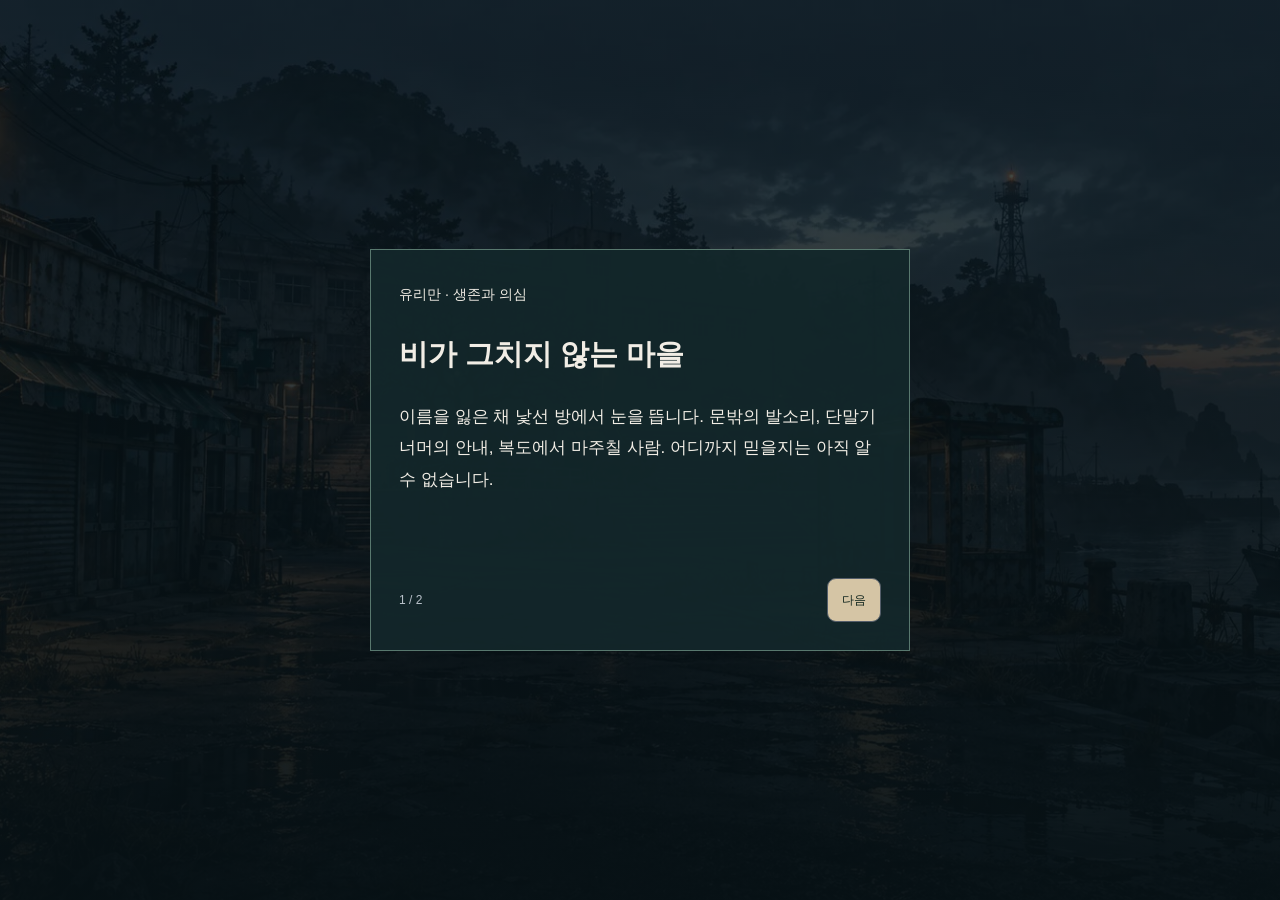
<file: index.html>
<!doctype html>
<html lang="ko"><head><meta charset="utf-8"><meta name="viewport" content="width=device-width,initial-scale=1,viewport-fit=cover"><meta name="theme-color" content="#111419"><title>잔향 04:17 — 유리만</title><style>#loadNotice{position:fixed;inset:0;z-index:2000;display:grid;place-items:center;background:#101c20;color:#e9ede6;padding:24px;font:16px/1.8 sans-serif}#loadNotice[hidden]{display:none}#loadNotice>div{width:100%;max-width:480px;padding:26px;background:#18282c;border:1px solid #526a62;border-radius:8px}#loadNotice button{padding:12px 18px;border-radius:6px;border:1px solid #748d78;background:#b7d7b5;color:#14251c;font:inherit}#intro[hidden]{display:none!important}</style><script>window.GlassBayReady=false;window.addEventListener("error",function(e){var node=document.getElementById("loadMessage");if(node&&!window.GlassBayReady){node.textContent="게임을 시작하지 못했습니다. 파일을 교체한 뒤 Ctrl+Shift+R로 새로고침해 주세요.";var hint=document.getElementById("loadDetail");if(hint)hint.textContent=e.message||"게임 파일을 불러오지 못했습니다.";}},true);window.setTimeout(function(){if(!window.GlassBayReady){var node=document.getElementById("loadMessage");if(node)node.textContent="게임 파일을 불러오지 못했습니다. 수정 파일 전체를 올린 뒤 다시 새로고침해 주세요.";}},10000);</script><link rel="stylesheet" href="style.css?v=db7fca1ac176"></head>
<body><section id="loadNotice" role="status"><div><strong id="loadMessage">유리만을 불러오는 중입니다.</strong><p id="loadDetail"></p><button onclick="location.reload()">다시 불러오기</button></div></section><noscript>게임을 시작하려면 브라우저의 JavaScript를 켜 주세요.</noscript>
<header><button id="titleButton" aria-label="게임 설정">잔향 <b>04:17</b></button><div id="quickStatus"></div><button id="settingsButton" aria-label="설정">⋯</button></header>
<main id="mainScroll" tabindex="-1"><section id="sceneView"></section></main>
<section id="panel" class="panel" hidden aria-label="게임 메뉴"><div class="panelTop"><h2 id="panelTitle"></h2><button id="panelClose" aria-label="현장으로 돌아가기">현장으로 돌아가기</button></div><div id="panelScroll"></div><div id="echoSuggestions" hidden aria-label="발견한 의문에서 질문 고르기"></div></section>
<nav id="bottomNav" aria-label="게임 메뉴"><button data-view="scene" class="active"><span>◉</span>현장</button><button data-view="map"><span>⌖</span>지도</button><button data-view="bag"><span>▣</span>소지품</button><button data-view="book"><span>▤</span>수첩</button><button data-view="echo" id="echoNav"><span>◌</span>ECHO<b id="mailBadge" hidden></b></button></nav>
<div id="impact" aria-hidden="true"></div><div id="fracture" aria-hidden="true" hidden><svg viewBox="0 0 100 100" preserveAspectRatio="none"><path d="M0 18L31 27 42 50 67 59 82 100M31 27L60 12 65 0M42 50L15 61 0 59M67 59L87 43 100 46M15 61L28 81 19 100"/></svg></div><div id="infectionVeil" aria-hidden="true"><svg viewBox="0 0 100 100" preserveAspectRatio="none"><path d="M0 8L8 16 4 24 13 33 7 45M8 16L16 12 22 18M0 70L11 66 16 77 12 91 23 100M11 66L20 58 24 61M100 15L91 23 96 37 87 45 91 58M91 23L82 19 78 27M100 83L88 78 82 87 86 100M88 78L83 66 76 62"/></svg><i></i></div><div id="bitmapInfection" aria-hidden="true" hidden><i id="infectionStage1"></i><i id="infectionStage2"></i><i id="infectionStage3"></i><i id="infectionStage4"></i></div><img id="infectionAtlasProbe" src="assets/effects/infection-stages-v523.png" alt="" hidden aria-hidden="true"><div id="erosionFx" aria-hidden="true" hidden><div class="erosionVignette"></div><div class="erosionRefraction"><i></i><i></i><i></i></div><svg class="erosionCracks" viewBox="0 0 100 100" preserveAspectRatio="none"><g class="crackStage1"><path d="M0 12L7 18 4 24 13 30M7 18L16 15 21 22M100 75L92 70 88 77 91 89 84 100"/></g><g class="crackStage2"><path d="M13 30L10 42 18 49 12 60M18 49L27 44 31 48M100 16L91 21 94 32 83 39M91 21L82 17 76 24M0 85L12 80 19 88 17 100M88 77L79 72 74 80"/></g><g class="crackStage3"><path d="M21 22L28 19 36 27 32 34M83 39L88 50 80 58 85 65M80 58L72 55 66 61M19 88L27 82 34 89M0 48L8 54 5 66M100 96L94 88 96 80"/></g></svg><div class="signalWhisper"><span>연결을 유지해</span><span>한 번만 더 확인해</span></div></div><img id="choiceAtlasProbe" src="assets/effects/choices-v524.png" alt="" hidden aria-hidden="true"><img id="inventoryAtlasProbe" src="assets/items/props-v524.png" alt="" hidden aria-hidden="true"><div id="toast" role="status"></div>
<section id="intro" hidden role="dialog" aria-modal="true" aria-labelledby="introTitle"><div><small>유리만 · 생존과 의심</small><h1 id="introTitle"></h1><p id="introText"></p><footer><span id="introPage"></span><button id="introNext"></button></footer></div></section>
<script src="data.js?v=1ecd18752135"></script><script src="game.js?v=f590845a5de6"></script><script src="story.js?v=c0526f5d7358"></script><script src="identity.js?v=e3ceaa9013ad"></script><script src="infection.js?v=81eb3a8b5c06"></script><script src="cast.js?v=84d39a46db3a"></script><script src="ui.js?v=d7013993edb7"></script>
<script>window.addEventListener('load',function(){var files=['data.js','game.js','story.js','identity.js','infection.js','cast.js','ui.js'];var ok=files.every(function(f){return window.GlassBayFiles&&window.GlassBayFiles[f]==='5.24'});if(!ok){window.GlassBayReady=false;document.getElementById('loadNotice').hidden=false;document.getElementById('loadMessage').textContent='일부 게임 파일이 이전 버전입니다.';document.getElementById('loadDetail').textContent='코드 파일 전체를 같은 위치에 덮어쓴 뒤 새로고침해 주세요.';}});</script></body></html>
</file>
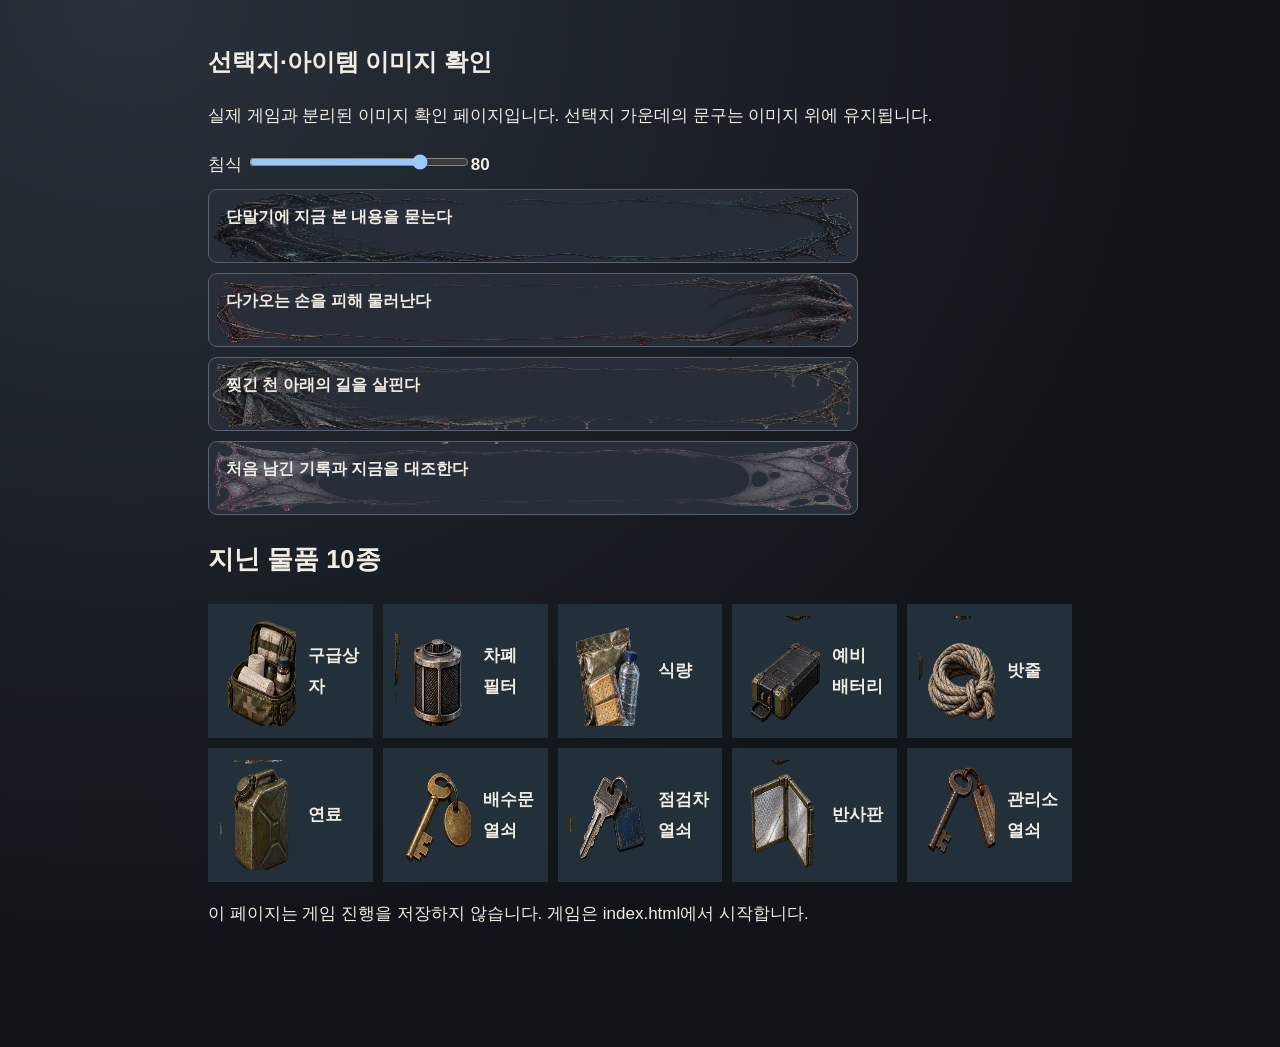
<file: PREVIEW_v524.html>
<!doctype html><html lang="ko"><meta charset="utf-8"><meta name="viewport" content="width=device-width,initial-scale=1"><title>v5.24 이미지 확인</title><link rel="stylesheet" href="style.css"><style>html,body{overflow:auto;height:auto;min-height:100%}main.review{position:relative;max-width:900px;margin:auto;padding:24px 18px 100px}.review .actions{max-width:650px}.review h1{font-size:24px}.review p{line-height:1.8}.review .itemArt{width:110px;height:110px}.review .grid{grid-template-columns:repeat(auto-fit,minmax(150px,1fr))}.review .item{background:#233039;padding:12px}.review .choiceTexture{display:block}.review button{position:relative;overflow:hidden;min-height:74px}.review input{width:220px}</style><body class="choiceAtlasReady inventoryAtlasReady"><main class="review"><h1>선택지·아이템 이미지 확인</h1><p>실제 게임과 분리된 이미지 확인 페이지입니다. 선택지 가운데의 문구는 이미지 위에 유지됩니다.</p><label>침식 <input id="exposure" type="range" min="0" max="100" value="80"><b id="value">80</b></label><div class="actions"><button><span class="actionText">단말기에 지금 본 내용을 묻는다</span><span class="choiceTexture texture-0 textureTaking" style="--choice-opacity:.75" aria-hidden="true"></span></button><button><span class="actionText">다가오는 손을 피해 물러난다</span><span class="choiceTexture texture-1 textureTaking" style="--choice-opacity:.75" aria-hidden="true"></span></button><button><span class="actionText">찢긴 천 아래의 길을 살핀다</span><span class="choiceTexture texture-2 textureTaking" style="--choice-opacity:.75" aria-hidden="true"></span></button><button><span class="actionText">처음 남긴 기록과 지금을 대조한다</span><span class="choiceTexture texture-3 textureTaking" style="--choice-opacity:.75" aria-hidden="true"></span></button></div><h2>지닌 물품 10종</h2><div class="grid"><div class="item"><span class="itemArt"><span class="propAtlas" style="display:block;background-position:0% 0.0%"></span></span><b>구급상자</b></div><div class="item"><span class="itemArt"><span class="propAtlas" style="display:block;background-position:50% 0.0%"></span></span><b>차폐 필터</b></div><div class="item"><span class="itemArt"><span class="propAtlas" style="display:block;background-position:100% 0.0%"></span></span><b>식량</b></div><div class="item"><span class="itemArt"><span class="propAtlas" style="display:block;background-position:0% 33.333333333333336%"></span></span><b>예비 배터리</b></div><div class="item"><span class="itemArt"><span class="propAtlas" style="display:block;background-position:50% 33.333333333333336%"></span></span><b>밧줄</b></div><div class="item"><span class="itemArt"><span class="propAtlas" style="display:block;background-position:100% 33.333333333333336%"></span></span><b>연료</b></div><div class="item"><span class="itemArt"><span class="propAtlas" style="display:block;background-position:0% 66.66666666666667%"></span></span><b>배수문 열쇠</b></div><div class="item"><span class="itemArt"><span class="propAtlas" style="display:block;background-position:50% 66.66666666666667%"></span></span><b>점검차 열쇠</b></div><div class="item"><span class="itemArt"><span class="propAtlas" style="display:block;background-position:100% 66.66666666666667%"></span></span><b>반사판</b></div><div class="item"><span class="itemArt"><span class="propAtlas" style="display:block;background-position:0% 100.0%"></span></span><b>관리소 열쇠</b></div></div><p>이 페이지는 게임 진행을 저장하지 않습니다. 게임은 index.html에서 시작합니다.</p></main><script>document.getElementById('exposure').oninput=function(){document.getElementById('value').textContent=this.value;document.querySelectorAll('.choiceTexture').forEach(x=>x.style.setProperty('--choice-opacity',Number(this.value)/100))};</script></body></html>
</file>
<file: style.css>
:root{color-scheme:dark;--bg:#101c20;--card:#18282c;--line:#3a5053;--ink:#e9ede6;--muted:#a7b8b4;--mint:#b7d7b5;--red:#e99d96;--nav:70px;--head:52px}*{box-sizing:border-box}html,body{margin:0;height:100%;overflow:hidden}body{font-family:"Apple SD Gothic Neo","Malgun Gothic","Noto Sans KR",sans-serif;background:var(--bg);color:var(--ink);font-size:16px;line-height:1.75}button,textarea,select{font:inherit}button{color:inherit;border:1px solid var(--line);background:#1c3034;border-radius:8px;cursor:pointer;min-height:44px;padding:10px 14px;touch-action:manipulation}button:disabled{cursor:default;color:#b1b8b3;background:#172326;opacity:.75}button:focus-visible,textarea:focus-visible{outline:3px solid var(--mint);outline-offset:2px}button.primary{background:var(--mint);color:#11251b;font-weight:700}header{position:fixed;inset:0 0 auto;height:var(--head);display:flex;align-items:center;gap:10px;padding:0 12px;background:#0d191ef2;border-bottom:1px solid var(--line);z-index:30}#titleButton{border:0;background:none;padding:0;font-size:16px;white-space:nowrap}#titleButton b{color:var(--mint)}#quickStatus{margin-left:auto;font-size:12px;color:var(--muted);line-height:1.45}#settingsButton{border:0;background:none;font-size:26px;padding:0 12px}#mainScroll{position:fixed;inset:var(--head) 0 calc(var(--nav) + env(safe-area-inset-bottom));overflow:auto;overscroll-behavior-y:contain;scrollbar-gutter:stable;overflow-anchor:none}#sceneView{max-width:840px;margin:auto;padding-bottom:28px}.sceneArt{position:relative;aspect-ratio:16/10;overflow:hidden;background:#111b20}.sceneArt>img{width:100%;height:100%;object-fit:cover}.sceneArt:after{content:"";position:absolute;inset:0;background:linear-gradient(transparent 55%,#101c20);pointer-events:none}.portraits{position:absolute;inset:8% 0 0;display:flex;align-items:flex-end;justify-content:flex-end;gap:0;pointer-events:none}.portraits img{max-width:42%;height:90%;object-fit:contain;filter:drop-shadow(0 4px 12px #000);object-position:bottom}.sceneTitle{position:absolute;bottom:14px;left:22px;z-index:2}.sceneTitle small{color:#c4d1bf;font-size:12px}.sceneTitle h1{margin:0;font-size:27px;letter-spacing:-1px}.sceneBody{padding:8px 22px 24px}.objective{border-left:3px solid var(--mint);padding:10px 14px;background:#213632;font-size:14px;margin:8px 0 18px}.statusChips{display:flex;gap:7px;flex-wrap:wrap;margin:0 0 16px}.statusChips span{font-size:12px;border:1px solid var(--line);border-radius:20px;padding:3px 10px}.prose p{margin:0 0 16px;word-break:keep-all;overflow-wrap:anywhere}.dialogue{padding:12px 16px;border-left:2px solid #547c70;background:#16292b;margin:10px 0;white-space:pre-line}.dialogue strong{display:block;font-size:12px;color:var(--mint)}.dialogue.player{margin-left:18px;background:#263136}.dialogue.echo{border-color:#d0b678}.dialogue p{margin:5px 0;font-size:15px}.actions{display:grid;gap:9px;margin-top:22px}.actions button{text-align:left;display:flex;flex-direction:column;padding:15px 16px;line-height:1.6;min-height:58px}.actions small{color:var(--muted);font-size:12px;margin-top:4px}.actions .haunt{display:block;color:var(--red);font-size:12px;letter-spacing:1px}.actions .actionText{font-weight:600}.mapPrompt{width:100%;margin-top:16px;text-align:left;color:var(--mint)}.notice{background:#28332b;border:1px solid #68785b;padding:12px;font-size:14px;margin:12px 0}.danger{background:#3a2427;border-color:#7f4a4e}.panel{position:fixed;inset:var(--head) 0 calc(var(--nav) + env(safe-area-inset-bottom));background:#122125;z-index:40;display:flex;flex-direction:column;max-width:900px;margin:auto;animation:slideUp .18s ease-out}.panel[hidden]{display:none}.panelTop{display:flex;align-items:center;justify-content:space-between;padding:10px 16px;border-bottom:1px solid var(--line);flex-shrink:0}.panelTop h2{font-size:19px;margin:0}.panelTop button{font-size:12px;background:none;border:0}#panelScroll{flex:1;overflow:auto;padding:18px;overscroll-behavior:contain;overflow-anchor:none}#bottomNav{position:fixed;bottom:0;left:0;right:0;height:calc(var(--nav) + env(safe-area-inset-bottom));padding:4px 6px calc(4px + env(safe-area-inset-bottom));background:#0c191efb;border-top:1px solid var(--line);display:grid;grid-template-columns:repeat(5,1fr);gap:3px;z-index:100}#bottomNav button{background:none;border:0;border-radius:7px;position:relative;font-size:11px;padding:5px 0;line-height:1.6}#bottomNav button>span{display:block;font-size:21px;line-height:1.4}#bottomNav button.active{background:#284139;color:#d4e8c5}#mailBadge{position:absolute;right:15%;top:5px;border-radius:12px;background:#e6b57a;color:#14211b;font-size:10px;padding:0 5px;min-width:16px}.entry{border:1px solid var(--line);padding:16px;margin:0 0 12px;border-radius:8px}.entry h3{font-size:17px;margin:0 0 8px}.entry p{font-size:14px;margin:7px 0;color:#c9d3cf}.entry small{color:var(--muted)}.entry img.portrait{width:90px;height:120px;object-fit:contain;float:right}.tabs{display:flex;gap:7px;flex-wrap:wrap;margin:0 0 16px}.tabs button{font-size:13px;padding:7px 12px}.tabs button.active{background:#385147}.grid{display:grid;grid-template-columns:repeat(2,minmax(0,1fr));gap:10px}.item{display:flex;align-items:center;gap:12px;text-align:left}.item img{width:44px;height:48px;object-fit:contain}.item small{display:block;font-size:11px;color:var(--muted)}.bodySheet{display:grid;grid-template-columns:40% 60%;gap:0}.bodySheet>img{width:100%;height:270px;object-fit:contain}.bodySheet p{font-size:14px}.mapSurface{position:relative;width:100%;aspect-ratio:2/3;background:linear-gradient(#11262830,#0b151860),url(assets/map-detail.webp) center/100% 100%;border:1px solid #59716c;border-radius:8px;margin-bottom:16px;overflow:hidden}.mapSurface svg{position:absolute;inset:0;width:100%;height:100%;pointer-events:none}.mapSurface line{stroke:#dac39f;stroke-width:.45;stroke-dasharray:1 1;opacity:.65}.mapNode{position:absolute;transform:translate(-50%,-50%);font-size:11px;border-radius:5px;padding:5px 7px;min-height:34px;background:#152c2eea;line-height:1.5;max-width:95px}.mapNode.here{background:#d2deba;color:#182b20;font-weight:700}.mapNode.available{border-color:#e2dab1;box-shadow:0 0 9px #0b1518}.mapNode:disabled{opacity:.85}.mapKey{font-size:12px;color:var(--muted)}textarea{resize:none;width:100%;min-height:44px;max-height:90px;padding:10px;background:#213336;border:1px solid var(--line);border-radius:6px;color:var(--ink);font-size:16px}.message{margin:0 0 15px}.message .q{padding:10px 13px;background:#2c3a3e;border-radius:12px 2px 12px 12px;margin-left:25px}.message .a{white-space:pre-line;padding:12px 14px;background:#1e3834;border-radius:2px 12px 12px;margin-top:6px;margin-right:12px}.message small{display:block;color:#aebeb0;font-size:11px;margin-bottom:6px}.questionList{display:grid;gap:7px;margin:15px 0}.questionList button{text-align:left;font-size:14px}.evidencePair{display:grid;grid-template-columns:1fr 1fr;gap:8px}.evidencePair p{padding:12px;background:#26383a;font-size:14px}.setting{display:flex;align-items:center;justify-content:space-between;margin-bottom:14px;gap:14px}.setting span{font-size:14px}.newTag{font-size:11px;color:#e4c17a}.srOnly{position:absolute;width:1px;height:1px;overflow:hidden;clip:rect(0,0,0,0)}#toast{position:fixed;left:50%;bottom:calc(var(--nav) + env(safe-area-inset-bottom) + 12px);transform:translateX(-50%);max-width:90%;background:#c8ddbc;color:#18291d;border-radius:8px;padding:10px 16px;font-size:13px;z-index:500;pointer-events:none;opacity:0;transition:opacity .15s}#toast.show{opacity:1}#impact{position:fixed;inset:0;pointer-events:none;z-index:200}#impact.hit{animation:flash .35s}body.hit #sceneView{animation:shake .3s}body.legStep #sceneView{animation:limp .3s}body.armWork .actions{animation:shake .2s}.eyeInjury .sceneArt>img{filter:blur(3px)}.headInjury .prose{text-shadow:2px 0 #aa9b99}.taint2 .sceneArt>img{filter:contrast(1.2) saturate(.6)}.eyeInjury.taint2 .sceneArt>img{filter:blur(3px) contrast(1.2)}.taint3 .dialogue.echo{background:#38272d;border-color:#d49b94}.taint3 .sceneArt>img{filter:contrast(1.3) saturate(.4)}.eyeInjury.taint3 .sceneArt>img{filter:blur(3px) contrast(1.3)}.perception .portraits{filter:drop-shadow(3px 0 #a64850)}.glitchWord{color:#d5aba8;text-shadow:2px 0 #63877c}.taint4 .glitchWord{letter-spacing:2px}#fracture{position:fixed;inset:var(--head) 0 calc(var(--nav) + env(safe-area-inset-bottom));pointer-events:none;z-index:45;opacity:.17}#fracture[hidden]{display:none}#fracture svg{width:100%;height:100%;fill:none;stroke:#e2cac5;stroke-width:.14}#intro{position:fixed;inset:0;z-index:1000;background:linear-gradient(#081319b8,#071115f5),url(assets/town.webp) center/cover;display:grid;place-items:center;padding:22px}#intro[hidden]{display:none}#intro>div{width:100%;max-width:540px;background:#13272aee;border:1px solid #58786e;padding:28px}#intro h1{font-size:29px;line-height:1.5}#intro p{min-height:160px;word-break:keep-all}#intro footer{display:flex;justify-content:space-between;align-items:center;font-size:12px;color:var(--muted)}#intro button{background:var(--mint);color:#10251d}.endingTitle{font-size:30px;margin:18px 0}.routeChecks{font-size:14px}.routeChecks span{display:block;padding:4px}.thumbEvidence{width:100%;max-height:230px;object-fit:cover;border-radius:5px}.small{font-size:13px;color:var(--muted)}@keyframes shake{0%,100%{transform:none}20%{transform:translate(4px,-2px)}40%{transform:translate(-4px,1px)}70%{transform:translate(2px,0)}}@keyframes limp{50%{transform:translateY(3px) rotate(.2deg)}}@keyframes flash{0%{box-shadow:inset 0 0 90px #cd363890}100%{box-shadow:inset 0 0 0 transparent}}@keyframes slideUp{from{transform:translateY(35px);opacity:.5}to{transform:none;opacity:1}}@media(min-width:900px){#bottomNav{left:50%;transform:translateX(-50%);max-width:900px;width:100%;border-left:1px solid var(--line);border-right:1px solid var(--line)}.sceneArt{aspect-ratio:16/8}.sceneBody{padding:8px 36px 30px}.grid{grid-template-columns:repeat(3,minmax(0,1fr))}}@media(max-width:380px){.sceneBody{padding:8px 16px}.sceneTitle h1{font-size:23px}.grid{grid-template-columns:1fr}.mapNode{font-size:10px;padding:4px}.evidencePair{grid-template-columns:1fr}}@media(prefers-reduced-motion:reduce){*,*:before,*:after{animation:none!important;scroll-behavior:auto!important}}body.reduce *{animation:none!important}
body.large{font-size:18px}body.large .dialogue p{font-size:17px}#echoNav.unread{color:#edcc96;box-shadow:inset 0 0 0 1px #a58b5c}.statusChips span:empty{display:none}.panelTop{padding-right:20px}#panelScroll{padding-bottom:28px}details summary{cursor:pointer;padding:8px 0}input[type=file]{display:block;width:100%;margin-top:10px}.grid .item{overflow-wrap:anywhere}
:root{--screenH:100dvh;--screenTop:0px}header{top:var(--screenTop)}#mainScroll,.panel{inset:auto 0 auto;top:calc(var(--screenTop) + var(--head));height:calc(var(--screenH) - var(--head) - var(--nav) - env(safe-area-inset-bottom))}#bottomNav{bottom:auto;top:calc(var(--screenTop) + var(--screenH) - var(--nav) - env(safe-area-inset-bottom))}#fracture{inset:auto 0 auto;top:calc(var(--screenTop) + var(--head));height:calc(var(--screenH) - var(--head) - var(--nav) - env(safe-area-inset-bottom))}.bodySheet{min-height:270px}

/* v5.1: explicit desktop sizing and stable flex scrolling */
#panelScroll{min-height:0;min-width:0}#sceneView{min-width:0}.panelTop h2{min-width:0;overflow-wrap:anywhere}#bottomNav button{min-width:0}
@media(min-width:900px){header{padding-left:max(18px,calc((100vw - 900px)/2));padding-right:max(18px,calc((100vw - 900px)/2))}#bottomNav{left:0;right:0;width:calc(100% - 32px);max-width:900px;margin-left:auto;margin-right:auto;transform:none}.panel{left:0;right:0;width:calc(100% - 32px);max-width:900px;margin-left:auto;margin-right:auto;border-left:1px solid var(--line);border-right:1px solid var(--line)}.sceneArt{max-height:420px}.sceneBody{overflow-wrap:anywhere}}

/* Desktop ECHO is a phone; mobile ECHO remains a full, navigable screen. */
@media(min-width:900px){.panel.echoPhone{left:auto;right:max(24px,calc((100vw - 1260px)/2));top:auto;bottom:calc(var(--nav) + env(safe-area-inset-bottom) + 16px);width:390px;max-width:calc(100vw - 48px);height:min(720px,calc(var(--screenH) - var(--head) - var(--nav) - 32px));margin:0;border:5px solid #40524f;border-radius:30px;background:#112326;box-shadow:0 20px 80px #000b,0 0 0 1px #81908066;overflow:hidden}.panel.echoPhone:before{content:"";display:block;flex-shrink:0;width:48px;height:4px;border-radius:8px;background:#80968b;margin:12px auto 4px}.echoPhone .panelTop{padding:8px 14px 12px}.echoPhone .panelTop h2{font-size:16px}.echoPhone .panelTop button{padding:5px 8px;min-height:36px}.echoPhone #panelScroll{padding:14px;font-size:14px}.echoPhone .message .q{margin-left:28px}.echoPhone .message .a{margin-right:8px}.echoPhone .questionList button{font-size:13px}.echoPhone .panelTop:after{content:"";width:6px;height:6px;border-radius:50%;background:#b8d3a4;order:-1;margin-right:7px;box-shadow:0 0 8px #a7d18b88}}

/* v5.2: narration, consequences and spoken conversation */
.sectionLabel{margin:0 0 12px;font-size:12px;line-height:1.5;font-weight:700;letter-spacing:1px;color:#a9bbb4}.narrationBlock{padding:8px 0 6px}.narrationBlock .prose{color:#d4dcd4}.resultBlock{margin:12px 0 24px;padding:15px 17px;border-left:3px solid #bfa37b;background:#28302a;border-radius:0 8px 8px 0}.resultBlock .sectionLabel{color:#d5ba90}.resultBlock .prose p:last-child{margin-bottom:0}.conversation{margin:22px 0 26px;padding-top:18px;border-top:1px solid #3b5152}.conversation .dialogue{display:flex;align-items:flex-start;gap:11px;margin:10px 24px 14px 0;border:1px solid #46625b;border-radius:3px 15px 15px;padding:13px;background:#192f2f;white-space:normal}.conversation .dialogue.player{margin:10px 0 14px 24px;border-color:#526273;background:#28323c;border-radius:15px 3px 15px 15px}.speakerPortrait{width:40px;height:52px;flex-shrink:0;object-fit:cover;object-position:50% 8%;border-radius:6px;background:#223938}.speakerBadge{width:34px;height:34px;flex-shrink:0;display:grid;place-items:center;border-radius:50%;background:#3a5060;font-size:12px;color:#dae1e0}.speechBody{min-width:0;flex:1}.conversation .speakerName{font-size:13px;letter-spacing:.3px}.conversation .dialogue p{white-space:pre-line;font-size:16px;line-height:1.8;margin:5px 0 0;word-break:keep-all;overflow-wrap:anywhere}.echoThreadLink{display:block;width:100%;margin:12px 0 20px;text-align:left;border-color:#82734d;background:#292e27;color:#d9ce9d;font-size:13px}body.large .conversation .dialogue p{font-size:18px}@media(max-width:600px){.conversation .dialogue{margin-right:10px;padding:12px}.conversation .dialogue.player{margin-left:10px}.speakerPortrait{width:34px;height:45px}.conversation .dialogue p{font-size:15px}.resultBlock{padding:13px 14px}}

/* v5.3: desktop stage remains visible; only the reading pane scrolls. */
.sceneCast{position:absolute;left:16px;right:16px;bottom:88px;z-index:3;display:flex;gap:7px;flex-wrap:wrap;pointer-events:none}.sceneCast span{padding:4px 9px;background:#12262cda;border:1px solid #779087;border-radius:16px;font-size:12px;color:#e5ede2}
@media(min-width:900px){#mainScroll{overflow:hidden;scrollbar-gutter:auto;padding:16px 20px 12px}#sceneView{display:grid;grid-template-columns:minmax(330px,.95fr) minmax(390px,1.05fr);gap:22px;width:100%;max-width:1440px;height:100%;min-height:0!important;padding:0}.sceneArt{height:100%;min-height:0;max-height:none;aspect-ratio:auto;border:1px solid #3a5053;border-radius:12px}.sceneArt>img{display:block;height:100%;object-fit:cover}.portraits{inset:6% 0 0;justify-content:center;gap:0}.portraits img{height:84%;max-width:49%;object-fit:contain}.sceneTitle{left:22px;bottom:20px}.sceneTitle h1{font-size:30px}.sceneBody{height:100%;min-height:0;overflow-y:auto;overscroll-behavior:contain;overflow-anchor:none;padding:0 18px 28px 8px;scrollbar-gutter:stable;border-radius:8px}.sceneCast{bottom:105px}.panel.echoPhone{right:30px}.endingTitle{font-size:29px}}
@media(min-width:1600px){.sceneBody{padding-right:30px}.sceneArt .portraits img{max-width:46%}}

/* Persistent readable health / erosion / lie-probability HUD. */
:root{--head:88px}header{gap:18px}#quickStatus{display:grid;grid-template-columns:repeat(3,minmax(0,1fr));gap:10px;width:min(640px,65vw);font-size:13px}.metric{padding:7px 11px;border:1px solid #4e6865;background:#1b3032;border-radius:8px;line-height:1.35;min-width:0}.metricTop{display:flex;justify-content:space-between;align-items:baseline;gap:8px}.metricTop>span{font-size:12px;font-weight:700;white-space:nowrap}.metricTop b{font-size:21px;color:#edf4e8;white-space:nowrap}.metricTop b small{display:inline;font-size:11px;margin-left:2px;color:#b9c9be}.metricTrack{height:5px;background:#0b181b;border-radius:6px;overflow:hidden;margin:5px 0 4px}.metricTrack i{display:block;height:100%;background:#a6d299;border-radius:6px}.erosion .metricTrack i{background:#e2a786}.odds .metricTrack i{background:#c4b0e5}.metricNote{display:block;font-size:10px;color:#c4d2cc;white-space:nowrap;overflow:hidden;text-overflow:ellipsis}
@media(max-width:899px){:root{--head:108px}header{display:grid;grid-template-columns:1fr auto;grid-template-rows:27px 65px;gap:3px 8px;padding:5px 10px}#titleButton{justify-self:start}#settingsButton{grid-column:2;grid-row:1;min-height:26px;line-height:1;padding:0 6px}#quickStatus{grid-column:1/-1;grid-row:2;width:100%;margin:0;gap:6px}.metric{padding:6px 8px}.metricTop{gap:4px}.metricTop>span{font-size:11px}.metricTop b{font-size:18px}.metricNote{font-size:9px}.metricTrack{height:5px}}
@media(max-width:359px){.metricTop>span{font-size:10px}.metricTop b{font-size:16px}.metric{padding:6px}.metricNote{font-size:9px}}

/* v5.4: charcoal, paper and warning red; reading surfaces remain calm. */
:root{--bg:#111419;--card:#1c2229;--line:#46505c;--ink:#f1ede5;--muted:#b9c1ca;--mint:#d5c5a5;--red:#ffada8;--nav:68px}body{background:radial-gradient(ellipse at 10% 0,#29313a 0,#111419 64%);font-size:17px;line-height:1.85}header{background:#14191ff5;border-bottom-color:#4b525b}#titleButton{letter-spacing:.08em}#titleButton b{color:#dfc79f}button{background:#252c35;border-color:#535d69;color:#f1ede5;border-radius:9px;transition:background .15s,border-color .15s}button:hover:not(:disabled){background:#343d49;border-color:#c5b69d}button:disabled{background:#20252d;color:#bcc3cd;opacity:1}button:focus-visible,textarea:focus-visible{outline-color:#e4ca9c}button.primary{background:#e0c99e;color:#1e1b19}.sceneArt:after{background:linear-gradient(180deg,#10141910 30%,#111419e8 100%)}.sceneTitle h1{color:#fff6e7;text-shadow:0 2px 8px #000;line-height:1.4}.sceneTitle small{color:#f2dcbc}.sceneBody{padding-top:8px}.sceneCast span{background:#182027ed;border-color:#88775f;color:#f5eadb}.statusChips{gap:6px;margin-bottom:14px}.statusChips span{background:#1c232c;border-color:#505866;color:#d6dce4;font-size:12px}.objective{background:#242930;border-color:#c6b28e;color:#ddd6ca;font-size:14px;line-height:1.7}.sectionLabel{color:#c3b499;font-size:12px;letter-spacing:.08em}.narrationBlock{padding:6px 0}.narrationBlock .prose{color:#e2e2df}.prose p{font-size:17px;line-height:1.9}.resultBlock{background:#28272a;border-color:#be9f76;padding:15px 17px;margin:12px 0 20px}.resultBlock .prose p{font-size:16px}.sceneRecall{border:1px solid #3d4753;border-radius:8px;background:#1c222b;margin:0 0 13px;padding:0 14px}.sceneRecall summary{font-size:14px;color:#d6c6ab;min-height:42px;display:list-item;padding:8px 0;cursor:pointer}.sceneRecall .narrationBlock{padding:8px 0}.conversation{padding-top:14px;margin:16px 0 22px;border-color:#4b5360}.conversation .dialogue{background:#222b35;border-color:#617182;border-left:3px solid #97acba;border-radius:4px 13px 13px;margin:10px 18px 12px 0;padding:14px;gap:12px}.conversation .dialogue.player{background:#302b28;border-color:#8c795f;border-left-color:#d6b589;margin:10px 0 12px 18px}.conversation .speakerName{font-size:14px;color:#d6e9f1;font-weight:700}.conversation .player .speakerName{color:#ecd1a7}.conversation .dialogue p{font-size:17px;line-height:1.8;color:#f0eee8}.speakerPortrait{width:45px;height:60px;object-position:50% 5%;border-radius:6px}.speakerBadge{background:#675442;color:#fff0d8}.freshSpeech .dialogue{animation:speechArrive .25s ease-out both;animation-delay:var(--speech-delay,0ms)}@keyframes speechArrive{from{opacity:.35;transform:translateY(5px)}to{opacity:1;transform:none}}
.choiceHeading{font-size:14px;line-height:1.6;color:#dac9ae;letter-spacing:.04em;margin:23px 0 8px;padding-top:17px;border-top:1px solid #4a4f59}.actions{margin-top:8px;gap:10px}.actions button{min-height:62px;padding:14px 17px;background:#272e38;border-color:#596270;font-size:16px;line-height:1.65;position:relative;overflow:hidden}.actions button:not(:disabled):hover{background:#364150}.actions button:disabled{background:#20242b;border-color:#49505a}.actions small{font-size:13px;color:#c0c7d0}.actions .actionText{font-weight:600}.actions .haunt{color:#f8a7a4;line-height:1.45;letter-spacing:.03em;font-size:13px}.grounding{border-color:#bca984!important;background:#373329!important;color:#f5dfb4!important}.mapPrompt{color:#e2cba5;border-color:#7b715f;background:#2a2b2b;font-size:15px}.panel{background:#181e26}.panelTop{background:#202630;border-color:#525a65}.panelTop h2{font-size:19px;color:#f3eadc}.panelTop button{font-size:14px;min-height:44px;color:#e8d8bb}.panel.echoPhone{background:#1a212b;border-color:#596471}.panel.echoPhone .panelTop{background:#202a36}.entry{background:#1d2530;border-color:#475365}.entry p{font-size:16px;color:#e0e2e5;line-height:1.8}.entry h3{font-size:18px;color:#e8d7bb}.entry small,.small{font-size:14px;color:#bbc4cf}.tabs button{min-height:44px;font-size:14px}.tabs button.active{background:#594d3a;border-color:#c8ad80}.item small{font-size:13px}.setting span{font-size:16px}.bodySheet p{font-size:16px}.notice{background:#2d302b;border-color:#8c866e;color:#e3dfd5;font-size:15px}.danger{background:#3c242c;border-color:#be6d76;color:#ffe0db}.echoThreadLink{background:#343028;border-color:#ac936c;color:#f1ddbb;font-size:14px;min-height:48px}.metric{background:#202831;border-color:#657281}.metricTop>span{font-size:13px}.metricTop b{color:#fff8ee;font-size:23px}.metricNote{color:#d0d7df;font-size:11px}.metricTrack{background:#11161d;height:6px}.health .metricTrack i{background:#b7d4bc}.erosion .metricTrack i{background:#edaa9c}.odds .metricTrack i{background:#c7b4e1}#bottomNav{background:#161c24fa;border-color:#4c5866}#bottomNav button{font-size:12px;color:#c0cad6}#bottomNav button.active{background:#3d3b32;color:#f3dfb9}#echoNav.unread{background:#48392e;color:#fbe0ae;border:1px solid #c9a565;box-shadow:none}#toast{background:#e8d8ba;color:#25211d;font-size:14px;box-shadow:0 6px 20px #0008}.message .q{background:#443a32;color:#f4e6d3}.message .a{background:#222e3a;color:#eff1ec;font-size:16px;line-height:1.8}.message{margin-bottom:20px}.questionList button{font-size:14px;line-height:1.7;min-height:44px}.mapKey{font-size:14px;line-height:1.75}.mapNode{font-size:12px;border-color:#657987;background:#182731;color:#e4eaeb}.mapNode.here{background:#705838;color:#fff1d6}.mapNode.available{background:#344553;border-color:#e2c28f}
/* Foreground monsters, not photographs of an empty room. */
.monsterStage{position:absolute;inset:1% 0 0;z-index:2;display:grid;place-items:center;pointer-events:none}.monsterSprite{width:88%;height:96%;object-fit:contain;filter:drop-shadow(0 8px 18px #000) drop-shadow(0 0 12px #a8c3cb26);animation:creatureBreath 5s ease-in-out infinite}.monsterStage.phase2 .monsterSprite{width:96%;height:100%}.monsterStage.phase3 .monsterSprite,.monsterStage.fatal .monsterSprite{width:110%;height:115%;transform:translateY(3%);filter:drop-shadow(0 0 18px #9c363855)}.threatStamp{position:absolute;left:16px;top:14px;z-index:4;border:1px solid #e08b88;background:#39232aed;color:#ffd4cd;border-radius:5px;padding:5px 9px;font-size:13px;font-weight:700}.monsterPresent .sceneArt{border-color:#b16a6c}.monsterPresent .sceneTitle{z-index:4}.monsterClose .sceneArt{box-shadow:inset 0 0 75px #94313b99}.threatNotice{display:flex;flex-direction:column;gap:3px;border:1px solid #b17778;border-left:4px solid #db8a84;background:#38252c;padding:10px 14px;margin:0 0 14px;line-height:1.6}.threatNotice span{font-size:12px;color:#f0b3a5;letter-spacing:.1em}.threatNotice b{font-size:16px;color:#ffe1d7}.graspedChoice{isolation:isolate;min-height:96px!important;background:#32252e!important;border-color:#a15f70!important}.graspedChoice .actionText{max-width:72%;text-decoration:line-through;text-decoration-color:#d597a4;color:#cbc0c6}.graspedChoice small{z-index:4;background:#30232ede;border-radius:3px;padding:2px 5px;color:#ffd4ca;font-size:13px;max-width:90%}.choiceHand{position:absolute;z-index:2;width:230px;height:155px;object-fit:contain;right:-16px;bottom:-29px;pointer-events:none;filter:drop-shadow(-4px -4px 8px #0009);transform:rotate(-8deg)}.graspWhisper{z-index:3;position:absolute;right:13px;top:8px;font-size:12px;color:#ffbbb7;text-shadow:0 1px 4px #000;pointer-events:none}.taint3 .sceneBody{background:linear-gradient(135deg,#24192244,transparent 38%);border:1px solid #84425433}.taint4 .sceneBody{box-shadow:inset 2px 0 #ad637566,inset -2px 0 #617a8e55}.taint4 .sectionLabel{color:#e2a69e}.taint3 .glitchWord{color:#ffc1bb;background:#5a283355;padding:0 2px;text-shadow:1px 0 #7794aa}.headInjury .conversation .speechBody p{text-shadow:1px 0 #a7798b}.monsterLunge .monsterSprite{animation:creatureLunge .35s ease-out}.reduce .monsterSprite{animation:none}.reduce .choiceHand{filter:none}.reduce .freshSpeech .dialogue{animation:none}
@keyframes creatureBreath{0%,100%{transform:translateY(0)}50%{transform:translateY(-1.2%)}}@keyframes creatureLunge{0%{transform:scale(.97)}45%{transform:scale(1.08)}100%{transform:scale(1)}}
/* Both sizes keep the visible stage separate from the scrollable reader. */
@media(min-width:900px){#sceneView{grid-template-columns:minmax(300px,.95fr) minmax(380px,1.05fr);gap:24px}.sceneBody{padding:6px 20px 30px 10px}.sceneArt{border-radius:12px}.panel.echoPhone{width:390px;border-radius:30px}.panel.echoPhone .message .a{font-size:15px}.sceneTitle h1{font-size:32px}header{padding-left:max(20px,calc((100vw - 1440px)/2));padding-right:max(20px,calc((100vw - 1440px)/2))}#quickStatus{width:min(720px,65vw)}}
@media(max-width:899px){#mainScroll{overflow:hidden;padding:0;scrollbar-gutter:auto}#sceneView{display:grid;grid-template-rows:clamp(150px,26%,225px) minmax(0,1fr);height:100%;min-height:0!important;width:100%;max-width:none;padding:0;gap:0}.sceneArt{height:100%;max-height:none;min-height:0;aspect-ratio:auto;border-bottom:1px solid #57616d}.sceneArt>img{height:100%;object-fit:cover;object-position:50% 48%}.sceneBody{height:100%;min-height:0;overflow-y:auto;overscroll-behavior:contain;overflow-anchor:none;padding:14px 16px 26px;scrollbar-gutter:stable}.sceneTitle{left:16px;bottom:10px}.sceneTitle h1{font-size:24px}.sceneTitle small{font-size:11px}.portraits{inset:0 4% 0 27%;justify-content:flex-end}.portraits img{height:100%;max-width:52%;object-fit:contain}.sceneCast{left:auto;right:12px;bottom:10px;max-width:50%;justify-content:flex-end}.sceneCast span{font-size:11px;padding:3px 7px}.conversation .dialogue{padding:12px;gap:10px;margin-right:8px}.conversation .dialogue.player{margin-left:8px;margin-right:0}.conversation .dialogue p{font-size:16px;line-height:1.8}.speakerPortrait{width:38px;height:51px}.prose p{font-size:16px;line-height:1.85}.resultBlock .prose p{font-size:16px}.actions button{font-size:16px;padding:13px 14px;min-height:62px}.actions small{font-size:13px}.objective{font-size:13px;padding:9px 12px;margin-top:0}.statusChips span{font-size:11px;padding:3px 8px}.choiceHand{width:190px;height:130px;right:-21px;bottom:-27px}.threatStamp{font-size:11px;left:12px;top:9px;padding:4px 7px}.monsterSprite{width:77%;height:99%;object-position:50% 100%}.monsterStage.phase3 .monsterSprite{width:92%;height:115%}.metricTop>span{font-size:11px}.metricTop b{font-size:20px}.metricNote{font-size:10px}.metric{padding:5px 8px}.metricTrack{height:5px}.panelTop h2{font-size:18px}.panelTop{padding:9px 14px}#panelScroll{padding:16px}.panel.echoPhone{border:0;border-radius:0}.choiceHeading{margin-top:18px}.entry p{font-size:15px}.threatNotice b{font-size:15px}.sceneRecall summary{font-size:14px}.mapNode{font-size:11px}body.large .conversation .dialogue p,body.large .prose p,body.large .actions button{font-size:18px}body.large .sceneBody{line-height:1.9}}
@media(max-width:360px){.sceneBody{padding-left:12px;padding-right:12px}.metricTop>span{font-size:10px}.metricTop b{font-size:18px}.metricNote{font-size:9px}.sceneTitle h1{font-size:22px}.sceneCast{max-width:45%}.sceneCast span{font-size:10px}.graspedChoice .actionText{max-width:65%}.choiceHand{width:170px}.conversation .dialogue p{font-size:16px}}
@media(max-height:560px) and (max-width:899px){:root{--head:83px;--nav:55px}header{grid-template-rows:20px 52px;padding:3px 10px}.metricNote{display:none}.metricTop b{font-size:18px}#bottomNav button{font-size:10px}#bottomNav button>span{font-size:17px}#sceneView{grid-template-rows:clamp(95px,28%,140px) minmax(0,1fr)}}
/* Mobile metrics use two rows so labels never collide with values. */
@media(max-width:899px){:root{--head:124px}header{grid-template-rows:25px 82px;gap:5px 8px;padding:6px 10px}#quickStatus{height:82px;align-items:stretch}.metric{padding:7px 9px}.metricTop{display:block;line-height:1.15}.metricTop>span{display:block;font-size:12px;margin-bottom:3px}.metricTop b{display:block;font-size:23px;line-height:1.1}.metricTrack{margin:5px 0 4px;height:5px}.metricNote{font-size:10px}.metricTop b small{font-size:11px}}
@media(max-width:360px){.metricTop>span{font-size:11px}.metricTop b{font-size:22px}.metricNote{font-size:9px}}
@media(max-height:560px) and (max-width:899px){:root{--head:102px}header{grid-template-rows:20px 68px;padding:3px 10px;gap:4px}#quickStatus{height:68px}.metric{padding:5px 8px}.metricTop>span{font-size:11px}.metricTop b{font-size:20px}.metricNote{display:none}}
body.large .conversation .dialogue p,body.large .prose p,body.large .actions button{font-size:19px}body.large .entry p{font-size:17px}
#echoSuggestions{display:flex;gap:7px;overflow-x:auto;overscroll-behavior:contain;padding:8px 12px;background:#1b2430;border-top:1px solid #526273;flex-shrink:0;scrollbar-width:thin}#echoSuggestions[hidden]{display:none}#echoSuggestions button{display:block;flex-shrink:0;max-width:255px;overflow:hidden;text-overflow:ellipsis;white-space:nowrap;min-height:42px;padding:7px 11px;border-radius:20px;background:#293749;border-color:#7e91a5;font-size:14px;color:#e4ebed;text-align:left}.channelStatus{display:flex;justify-content:space-between;gap:8px;font-size:12px;color:#c4d1dd;line-height:1.6;border-bottom:1px solid #4c5a6b;padding-bottom:12px;margin-bottom:18px}body.large #echoSuggestions button{font-size:16px}
.eyeInjury .monsterSprite,.eyeInjury .portraits{filter:blur(2px) drop-shadow(0 4px 10px #0008)}.headInjury .actions .actionText{text-shadow:1px 0 #b58891}.monsterStage.creature-water .monsterSprite{object-position:50% 95%}.monsterStage.creature-forest .monsterSprite{object-position:50% 90%}
/* v5.5: readable questions without a sideways rail. */
#echoSuggestions{flex-wrap:wrap;overflow-x:hidden;overflow-y:auto;max-height:156px;align-content:flex-start}#echoSuggestions button{flex:1 1 100%;max-width:none;white-space:normal;overflow:visible;text-overflow:clip;border-radius:8px;font-size:14px;line-height:1.6;padding:8px 11px}.personReference{border:1px solid #5f6c78;background:#242e3a;border-radius:7px;padding:12px;margin:10px 0}.personReference h4{font-size:14px;margin:0;color:#e6ceac}.personReference p{font-size:14px;white-space:normal}.personReference summary{font-size:14px}.discrepancyTag{display:inline-block;background:#4a2e39;border:1px solid #c48894;color:#f4c2c7;border-radius:5px;padding:4px 8px;font-size:12px}.metric.odds .metricTop b{font-size:20px}
@media(min-width:900px){.echoPhone #echoSuggestions{max-height:185px;overflow-y:auto;padding:9px 12px}.echoPhone .panelTop button{font-size:13px}.echoPhone .panelTop h2{font-size:16px}}
@media(max-width:899px){#echoSuggestions{max-height:144px;padding:7px 12px;gap:5px}#echoSuggestions button{min-height:37px;font-size:13px;padding:6px 10px}.metric.odds .metricTop b{font-size:20px}}@media(max-height:560px){#echoSuggestions{max-height:82px}}@media(max-width:360px){.metric.odds .metricTop b{font-size:18px}}
.locationReport{padding:12px;border:1px dashed #9a927a;background:#302f2b;border-radius:8px;margin:10px 0}.locationReport b{font-size:14px;color:#e7d1ae}.locationReport p{font-size:14px;margin:6px 0}.locationReport small{font-size:12px;color:#c8c6bb}

@media(min-width:900px){.echoPhone #echoSuggestions{display:grid;grid-template-columns:repeat(2,minmax(0,1fr));max-height:none;overflow:visible;gap:6px}.echoPhone #echoSuggestions button{width:100%;min-width:0;max-width:none;font-size:13px;line-height:1.5;padding:8px}.echoPhone #echoSuggestions button:last-child:nth-child(odd){grid-column:1/-1}}
@media(max-width:899px){#echoSuggestions{display:grid;grid-template-columns:repeat(2,minmax(0,1fr));max-height:156px;gap:5px}#echoSuggestions button{min-width:0;max-width:100%;font-size:12px;line-height:1.5}}

.mapNode.reported{outline:2px dashed #eac07b;outline-offset:4px}.locationReport button{font-size:13px;margin-top:9px;padding:6px 10px;min-height:38px}

/* v5.6: the foreground has a definite box; Safari must not size an implicit grid row from the PNG. */
.monsterStage{display:block;inset:0;width:100%;height:100%;min-width:0;min-height:0;overflow:hidden}.monsterStage .monsterSprite{position:absolute;inset:0;width:100%;height:100%;max-width:100%;max-height:100%;object-fit:contain;object-position:center;transform:none}.monsterStage.phase2 .monsterSprite,.monsterStage.phase3 .monsterSprite,.monsterStage.fatal .monsterSprite{width:100%;height:100%;transform:none}.graspedChoice{display:block!important;padding:16px 174px 22px 16px!important;min-height:136px!important;overflow:hidden}.graspedChoice .actionText{display:block;max-width:100%}.graspedChoice small{position:relative;display:block;max-width:100%;padding:0;background:none;z-index:1}.graspedChoice .choiceHand{top:10px;right:9px;bottom:auto;width:150px;height:112px;object-fit:contain;transform:none;z-index:2}.graspWhisper{top:auto;bottom:6px;right:9px;width:150px;text-align:center;font-size:11px}.innerThought{padding:10px 14px;margin:14px 0;border-left:2px solid #9c8b76;color:#d7cbbb;background:#252420}.innerThought p{font-size:15px;margin:0;line-height:1.8}.innerThought .sectionLabel{margin-bottom:5px}
@media(max-width:899px){.monsterPresent #sceneView{grid-template-rows:clamp(220px,35%,300px) minmax(0,1fr)}.monsterStage .monsterSprite,.monsterStage.phase2 .monsterSprite,.monsterStage.phase3 .monsterSprite{inset:6px 0 0 auto;right:0;left:auto;width:70%;height:calc(100% - 6px);max-height:100%;object-fit:cover;object-position:50% 8%;transform:none}.monsterStage.creature-water .monsterSprite{object-fit:contain;object-position:50% 60%;width:85%}.monsterStage.creature-forest .monsterSprite{object-position:50% 10%}.monsterPresent .sceneTitle{max-width:46%;bottom:10px}.monsterPresent .sceneTitle h1{font-size:21px}.graspedChoice{padding:14px 130px 23px 14px!important;min-height:128px!important}.graspedChoice .choiceHand{width:116px;height:98px;right:5px;top:10px}.graspWhisper{width:116px;right:5px;font-size:10px}.graspedChoice small{font-size:12px}}
@media(max-height:560px) and (max-width:899px){.monsterPresent #sceneView{grid-template-rows:clamp(115px,40%,160px) minmax(0,1fr)}}

/* Brief injury cues affect scenery, never the position of action buttons. */
@keyframes pain-flinch{0%,100%{transform:translate(0)}25%{transform:translate(-4px,2px) rotate(-.25deg)}65%{transform:translate(3px,-1px)}}
@keyframes focus-loss{0%,100%{filter:none}35%{filter:blur(2px) saturate(.55)}}
@keyframes leg-buckle{0%,100%{transform:translateY(0)}40%{transform:translateY(7px) rotate(.3deg)}}
@keyframes breath-release{0%,100%{transform:scale(1)}50%{transform:scale(1.018)}}
.painFlinch .sceneArt{animation:pain-flinch .36s ease-out}
.focusLoss .sceneArt{animation:focus-loss .38s ease-out}
.legBuckling .sceneArt{animation:leg-buckle .38s ease-out}
.breathRelease .sceneArt{animation:breath-release .38s ease-out}
@media(prefers-reduced-motion:reduce){.painFlinch .sceneArt,.focusLoss .sceneArt,.legBuckling .sceneArt,.breathRelease .sceneArt{animation:none!important}}

/* v5.9: semantic choice surfaces, finite animations, stable hit targets. */
.choiceCard{position:relative;isolation:isolate;overflow:hidden!important;text-align:left}.choiceCard .actionText,.choiceCard small{position:relative;z-index:3}.choiceCard:disabled{opacity:1;color:#bfc3c5;background:#252b32;border-color:#5b626a}.choiceCard small{display:block;margin-top:8px;line-height:1.6;color:#c9c6be}.choiceCard:disabled:not(.graspedChoice){padding-right:100px!important;min-height:100px}.choiceDecor{position:absolute;z-index:1;right:4px;top:50%;transform:translateY(-50%);width:90px;height:66px;color:#9f9c84;opacity:.7;pointer-events:none}.choiceDecor svg{width:100%;height:100%}.surface-wound{border-left:4px solid #b1777d!important;background:linear-gradient(110deg,#362b30,#222933)!important}.surface-signal{border-style:dashed!important;background:repeating-linear-gradient(0deg,#242c36 0 6px,#29333e 6px 7px)!important}.surface-absence{border-style:dashed!important}.surface-evidence{border-left:4px solid #a3987a!important}.surface-chain{border-left:4px solid #898d88!important}.choiceIntruder{position:absolute;inset:0;z-index:2;pointer-events:none;overflow:hidden}.choiceIntruder .choiceHand{position:absolute;display:block;opacity:.98}.surface-roots .choiceHand,.surface-cloth .choiceHand,.surface-flood .choiceHand{object-fit:cover!important;object-position:50% 55%!important;border-radius:8px;mask-image:linear-gradient(90deg,transparent,#000 22%);-webkit-mask-image:linear-gradient(90deg,transparent,#000 22%)}.surface-roots{border-color:#847c69!important;background:#292e29!important}.surface-cloth{background:repeating-linear-gradient(155deg,#312b32 0 16px,#383039 16px 19px)!important}.surface-flood{border-color:#7a9da3!important;background:linear-gradient(0deg,#244951 0%,#25323d 65%)!important}.surface-flood:after{content:'';position:absolute;bottom:0;left:0;width:100%;height:19px;border-top:1px solid #a0c9c9;background:repeating-radial-gradient(ellipse at 30% 0,transparent 0 13px,#badcdb33 14px 15px,transparent 16px 23px);pointer-events:none}.surface-erosion{border-color:#aa859b!important;background:#312835!important}.surface-erosion .choiceVeil{position:absolute;inset:0;background:repeating-linear-gradient(0deg,transparent 0 7px,#cf91c31a 7px 8px);pointer-events:none}.graspedChoice .actionText{opacity:.7;text-decoration:line-through;text-decoration-thickness:1px}.graspedChoice small{text-decoration:none;color:#e2c6c7!important}.graspWhisper{z-index:4;pointer-events:none}
@keyframes choice-reveal{0%{opacity:.25;filter:blur(3px);clip-path:inset(0 100% 0 0)}60%{opacity:1;filter:blur(0)}100%{clip-path:inset(0 0 0 0)}}
@keyframes hand-take{0%{transform:translateX(120%) rotate(14deg)}48%{transform:translateX(-16px) rotate(-5deg)}72%{transform:translateX(5px)}100%{transform:translateX(0)}}
@keyframes text-taken{0%,30%{opacity:1;transform:translateX(0);text-decoration:none}65%{opacity:.3;transform:translateX(10px)}100%{opacity:.7;transform:translateX(0)}}
@keyframes veil-sweep{0%{opacity:0;transform:scaleX(.2)}70%{opacity:.85}100%{opacity:1;transform:scaleX(1)}}
.choiceRevealed{animation:choice-reveal .65s ease-out both}.choiceTaken .choiceIntruder{animation:hand-take .85s cubic-bezier(.2,.7,.3,1) both}.choiceTaken .actionText{animation:text-taken .85s ease-out both}.choiceTaken.surface-erosion .choiceVeil{animation:veil-sweep .85s ease-out both}
.reduce .choiceCard,.reduce .choiceIntruder,.reduce .choiceCard .actionText,.reduce .choiceVeil{animation:none!important}
@media(max-width:899px){.choiceCard:disabled:not(.graspedChoice){padding-right:74px!important}.choiceDecor{width:68px;height:56px}.choiceCard .actionText{font-size:16px;line-height:1.65}.choiceCard small{font-size:12px}.graspedChoice .choiceIntruder .choiceHand{width:116px;height:98px}}
@media(prefers-reduced-motion:reduce){.choiceCard,.choiceIntruder,.choiceCard .actionText,.choiceVeil{animation:none!important}}
.decisionChoice{border-left:4px solid #b4a18b;background:linear-gradient(105deg,#34312f,#252d35)}.decisionLabel{display:block;position:relative;z-index:3;font-size:11px;letter-spacing:.07em;color:#d5bea0;margin-bottom:6px}.decisionChoice:not(:disabled):focus-visible{outline:3px solid #e2ccb0;outline-offset:3px}.choiceCard:not(:disabled):active{border-color:#dbbd92}
.stolenEcho{display:none;position:absolute;z-index:5;left:16px;top:15px;right:30px;padding:8px 12px;border:1px solid #b69b89;background:#343239;color:#eee0ca;font-size:16px;line-height:1.6;box-shadow:0 6px 14px #0007;transform-origin:100% 50%;pointer-events:none}
@keyframes stolen-paper{0%,25%{opacity:1;transform:translateX(0) rotate(0);clip-path:polygon(0 0,100% 0,100% 100%,0 100%)}55%{opacity:1;transform:translateX(18%) rotate(-4deg);clip-path:polygon(8% 0,100% 8%,100% 88%,0 100%)}100%{opacity:0;transform:translateX(80%) scaleX(.12) rotate(9deg);clip-path:polygon(0 35%,100% 0,100% 100%,0 65%)}}
.choiceTaken .stolenEcho{display:block;animation:stolen-paper .85s ease-in both}.reduce .stolenEcho{display:none!important}@media(prefers-reduced-motion:reduce){.stolenEcho{display:none!important}}

/* Dedicated ending frames retain the scene, not a generic pier. */
.endingArtwork{position:relative;isolation:isolate;margin:0;width:100%;height:100%;min-height:220px;overflow:hidden;background:#151b20}.endingBackdrop{position:absolute!important;inset:0;width:100%!important;height:100%!important;object-fit:cover;object-position:center;filter:none!important}.endingAtmosphere{position:absolute;inset:0;z-index:1;background:linear-gradient(0deg,#0b111ae0,transparent 55%);pointer-events:none}.endingCast{position:absolute;inset:10% 0 0;z-index:2;display:flex;align-items:flex-end;justify-content:center;pointer-events:none}.endingCast img{position:relative!important;width:45%!important;max-width:300px;height:95%!important;object-fit:contain;object-position:bottom;filter:drop-shadow(0 6px 14px #0009)!important}.endingMonster{position:absolute;inset:0;z-index:2;display:flex;justify-content:center;align-items:flex-end}.endingMonster img{position:relative!important;width:100%!important;height:100%!important;object-fit:contain;filter:drop-shadow(0 0 18px #000)!important}.endingArtwork figcaption{position:absolute;z-index:5;left:18px;right:18px;bottom:14px;font-size:13px;color:#e6d9c2;line-height:1.6;text-shadow:0 1px 5px #000}.endingStage .sceneTitle{bottom:54px!important;max-width:90%!important;z-index:6}.endingStage .sceneTitle h1{font-size:clamp(24px,3vw,38px)}.endingThumb{height:auto;aspect-ratio:16/10;min-height:0;border-radius:8px;margin:10px 0 14px}.endingThumb .endingCast img{max-width:160px}.mood-dark .endingBackdrop,.mood-red .endingBackdrop{filter:brightness(.45) saturate(.6)!important}.mood-red .endingAtmosphere{background:linear-gradient(0deg,#450c23cc,#761b2860,transparent)}.mood-distorted .endingBackdrop{filter:blur(2px) hue-rotate(16deg)!important}.mood-distorted .endingAtmosphere{background:repeating-linear-gradient(110deg,transparent 0 12%,#6d526366 13% 15%,transparent 16% 30%)}.mood-double .endingCast img{filter:drop-shadow(14px 2px 0 #547887aa) drop-shadow(-8px 0 0 #9a677c66)!important}.mood-mutation .endingAtmosphere{background:linear-gradient(0deg,#27172be8,transparent 65%)}.mood-submerged .endingAtmosphere{background:repeating-linear-gradient(176deg,#193c5988 0 15px,#789ca622 16px 18px,#0e293c88 19px 42px)}.mood-fading .endingAtmosphere{background:radial-gradient(ellipse at 50% 45%,transparent,#080b12 75%)}.mood-static .endingAtmosphere{background:repeating-linear-gradient(0deg,#09152488 0 3px,#818fa54d 3px 4px)}.mood-warm .endingBackdrop,.mood-amber .endingBackdrop{filter:sepia(.15) saturate(.9)!important}.endingPhone{position:absolute;z-index:3;bottom:15%;right:12%;height:45%;aspect-ratio:1/2;border:5px solid #4c5156;border-radius:15px;background:#090c10;transform:rotate(12deg);box-shadow:0 5px 20px #000a}.endingPhone i{position:absolute;left:38%;top:5%;width:25%;height:3px;background:#697079}.endingBeam{position:absolute;z-index:2;inset:0;background:conic-gradient(from 80deg at 8% 70%,transparent 0deg,#e5eee74d 8deg,transparent 15deg);pointer-events:none}
@keyframes ending-reveal{from{opacity:0}to{opacity:1}}.endingStage .endingArtwork{animation:ending-reveal .9s ease-out}.reduce .endingArtwork{animation:none!important}@media(prefers-reduced-motion:reduce){.endingArtwork{animation:none!important}}
@media(max-width:899px){.endingScene #sceneView{grid-template-rows:clamp(240px,39%,340px) minmax(0,1fr)}.endingStage .sceneTitle{bottom:48px!important;left:16px}.endingStage .sceneTitle h1{font-size:25px}.endingArtwork figcaption{font-size:12px;left:16px;bottom:12px}.endingCast img{max-width:180px!important}.endingThumb{min-height:0!important}.endingArtwork{min-height:0}.endingMonster img{object-fit:contain;object-position:50% 50%}}
.endingStage .endingBackdrop{object-fit:contain!important;background:#10171c}.endingStage .endingArtwork{animation:none}.endingFirstReveal .endingStage .endingArtwork{animation:ending-reveal .9s ease-out}.reduce .endingStage .endingArtwork{animation:none!important}

/* v5.11 narrative legibility */
.speakerName{font-size:17px!important;line-height:1.5!important;color:#e6d9aa!important}
.speechBody p,.message .a{font-size:17px;line-height:1.85;white-space:pre-line}
.personReference p{line-height:1.8;white-space:pre-line}
/* Continuous opening chapter */
.novelChapter{max-width:46rem;margin:0 auto;padding:8px 0 20px}
.novelChapter .prose p{line-height:1.95;margin:0 0 1.25em;word-break:keep-all;overflow-wrap:break-word}
.chapterThought{font-size:17px;line-height:1.9;color:#c7ccbd;margin:1.3em 0}
@media(max-width:600px){.novelChapter .prose p{line-height:1.9}}
.identityCompare{margin:22px 0;border-top:1px solid #61796e;padding-top:16px}
.identityRow{background:#192323;padding:16px;margin:14px 0;border:1px solid #4e625b;border-radius:8px}
.identityRow h4{margin:0 0 12px;font-size:17px}.identityRow dl{margin:0}.identityRow dt{font-size:13px;color:#b9c9bc;margin:12px 0 6px}.identityRow dd{margin:0;line-height:1.8;overflow-wrap:anywhere}.identityRow p{font-size:14px;line-height:1.8}.identityRow small{color:#a4b3a8}.hasDiscrepancy{border-color:#bf9867}.identityNoise{text-decoration:underline wavy #d6a66e;text-underline-offset:5px;background:repeating-linear-gradient(0deg,transparent 0 4px,#b8bfad12 4px 5px);color:#f2d4a3!important}.identityFinding{font-weight:bold}.identityCaution{padding:12px;border-left:3px solid #c5aa71;line-height:1.8}

/* Peripheral infection preserves the central reading and input area. */
#infectionVeil{position:fixed;inset:0;z-index:145;pointer-events:none;overflow:hidden;opacity:0;transition:opacity 1.8s;background:radial-gradient(ellipse at center,transparent 48%,#071e2088 82%,#071317dd 100%)}
#infectionVeil[hidden]{display:none}#infectionVeil svg{width:100%;height:100%;fill:none;stroke:#082b2c;stroke-width:.65;filter:drop-shadow(0 0 3px #64b1a8);opacity:.45}
#infectionVeil i{position:absolute;inset:0;border:1px solid #68a79b55;box-shadow:inset 0 0 55px #0b3335;background:repeating-linear-gradient(0deg,transparent 0 7px,#5d9a8a09 8px 9px);mask-image:radial-gradient(ellipse,transparent 48%,black 95%)}
body[data-infection="1"] #infectionVeil{opacity:.18}body[data-infection="2"] #infectionVeil{opacity:.40}body[data-infection="3"] #infectionVeil{opacity:.68}body[data-infection="4"] #infectionVeil{opacity:.92;background:radial-gradient(ellipse,transparent 42%,#10292c99 72%,#0b0c16ee 100%)}
body[data-infection="3"] #infectionVeil svg,body[data-infection="4"] #infectionVeil svg{stroke-width:1.05;animation:infectionBreath 9s ease-in-out infinite alternate}body[data-infection="4"] #infectionVeil i{box-shadow:inset 0 0 105px #113d3c;animation:infectionDrift 14s linear infinite alternate}
@keyframes infectionBreath{from{opacity:.42}to{opacity:.76}}@keyframes infectionDrift{from{transform:translateY(-3px)}to{transform:translateY(3px)}}
body.reduce #infectionVeil,body.endingScene #infectionVeil{display:none}#panel,#intro,#loadNotice{isolation:isolate} .mood-outbreak .endingAtmosphere{background:linear-gradient(0deg,#1d090e66,transparent 65%)}
@media(prefers-reduced-motion:reduce){#infectionVeil,#infectionVeil *{animation:none!important;transition:none!important}}

/* v5.18: two readable meters, neutral emphasis for claims and physical records alike. */
#quickStatus{grid-template-columns:repeat(2,minmax(0,1fr));max-width:470px}.clueEmphasis{font-weight:750;color:#f1d2a0;text-decoration:underline;text-decoration-color:#a58b6155;text-underline-offset:3px}.sourceExcerpt{padding:12px;margin-top:8px;border-left:2px solid #777a73;background:#18222b}.sourceExcerpt summary{cursor:pointer;color:#d9d4c4;line-height:1.7}.sourceExcerpt p{line-height:1.9;white-space:pre-line}.observationStatic{background:repeating-linear-gradient(0deg,transparent 0 5px,#b8bfad10 5px 6px)}#echoSuggestions{max-height:34vh;overflow-y:auto;padding-bottom:max(12px,env(safe-area-inset-bottom))}.sourceExcerpt .clueEmphasis,.identityRow .clueEmphasis{color:#f1d2a0}

/* Opening and normal scenes: the same left/right speech, never a name-only rule. */
.novelChapter .sceneDialogue,.conversation .sceneDialogue{display:flex;align-items:flex-start;gap:10px;width:fit-content;max-width:88%;margin:12px auto 16px 0;padding:13px 15px;border:1px solid #667b85;border-radius:4px 16px 16px;background:#222e38;white-space:normal;overflow:visible;animation:none}
.novelChapter .sceneDialogue.player,.conversation .sceneDialogue.player{margin:12px 0 16px auto;border-color:#9a8166;background:#342f2b;border-radius:16px 4px 16px 16px}
.sceneDialogue .speechBody{min-width:0;flex:1}.sceneDialogue .speakerName{display:block;font-size:16px!important;line-height:1.5!important;opacity:1;color:#ead8b7!important}.sceneDialogue.player .speakerName{text-align:right}.novelChapter .sceneDialogue .speechText,.conversation .sceneDialogue .speechText{display:block;visibility:visible;opacity:1;color:#f0eee8;font-size:17px;line-height:1.85;white-space:pre-line;word-break:keep-all;overflow-wrap:anywhere;margin:5px 0 0;max-height:none;height:auto}
.sceneDialogue .speakerPortrait{width:42px;height:56px;flex:0 0 42px;object-fit:contain;object-position:top}.novelChapter .prose.beat{clear:both}.large .sceneDialogue .speechText{font-size:20px!important}
@media(max-width:600px){.novelChapter .sceneDialogue,.conversation .sceneDialogue{max-width:94%;padding:12px;gap:8px}.novelChapter .sceneDialogue .speechText,.conversation .sceneDialogue .speechText{font-size:16px}.sceneDialogue .speakerPortrait{width:34px;height:46px;flex-basis:34px}}

/* v5.20: readable questions, one column and generous touch targets at every width. */
#echoSuggestions,.echoPhone #echoSuggestions{display:flex;flex-direction:column;flex-wrap:nowrap;gap:10px;overflow-x:hidden;overflow-y:auto;max-height:min(38dvh,320px);min-height:0;padding:12px 14px max(12px,env(safe-area-inset-bottom));flex:0 0 auto;align-content:normal}
#echoSuggestions[hidden]{display:none!important}#echoSuggestions button,.echoPhone #echoSuggestions button{display:block;flex:0 0 auto;grid-column:auto;width:100%;min-width:0;max-width:none;min-height:56px;padding:14px 16px;border-radius:10px;font-size:16px;line-height:1.65;text-align:left;white-space:normal;overflow:visible;text-overflow:clip;overflow-wrap:anywhere;touch-action:manipulation}
#panelScroll{min-height:0}.endingBackdrop[hidden]{display:none}.endingArtwork.imageUnavailable{background:radial-gradient(ellipse at 40% 35%,#3b4547,#142028 75%)}.endingImageNotice{position:absolute;top:28%;left:8%;right:8%;margin:0;z-index:4;text-align:center;font-size:15px;line-height:1.8;color:#e4ded1}.buildVersion{color:#b3c0bf;font-size:13px}
@media(max-height:560px){#echoSuggestions,.echoPhone #echoSuggestions{max-height:34dvh}}

:root{--glassbay-build:524}

/* v5.22: the interface becomes an unreliable surface; the underlying evidence stays intact. */
#erosionFx{position:fixed;inset:0;z-index:47;pointer-events:none;overflow:hidden;contain:strict;opacity:1}
#erosionFx[hidden]{display:none!important}.erosionVignette,.erosionRefraction,.erosionCracks{position:absolute;inset:0;width:100%;height:100%;pointer-events:none}
.erosionVignette{background:radial-gradient(ellipse at 50% 48%,transparent 57%,#193c3c22 80%,#050a13a6 100%);opacity:.38;transition:opacity 1.4s}
.erosionCracks{fill:none;stroke:#d1e4db;stroke-width:.075;stroke-linecap:round;stroke-linejoin:bevel;opacity:.16;filter:drop-shadow(1px 0 #bc6e8155)}
.crackStage2,.crackStage3{opacity:0;transition:opacity 1.5s}.erosionRefraction{opacity:0}.erosionRefraction i{position:absolute;background:linear-gradient(110deg,#92c2bd0b,transparent 55%,#da8c9b12);box-shadow:inset 1px 0 #afc4c12b;border-left:1px solid #c5dfd12b;width:9%;height:39%;left:0;top:0;clip-path:polygon(0 0,100% 23%,53% 100%,0 73%)}
.erosionRefraction i:nth-child(2){left:auto;right:0;top:24%;width:11%;height:49%;transform:scaleX(-1)}.erosionRefraction i:nth-child(3){top:auto;bottom:0;left:0;width:18%;height:21%;transform:rotate(180deg)}
body[data-erosion-fx="2"] .crackStage2,body[data-erosion-fx="3"] .crackStage2,body[data-erosion-fx="4"] .crackStage2{opacity:1}
body[data-erosion-fx="2"] .erosionCracks{opacity:.24;stroke-width:.10}body[data-erosion-fx="2"] .erosionRefraction{opacity:.42}
body[data-erosion-fx="3"] .crackStage3,body[data-erosion-fx="4"] .crackStage3{opacity:1}
body[data-erosion-fx="3"] .erosionCracks{opacity:.34;stroke-width:.12}body[data-erosion-fx="4"] .erosionCracks{opacity:.48;stroke-width:.15}
body[data-erosion-fx="3"] .erosionRefraction,body[data-erosion-fx="4"] .erosionRefraction{opacity:.85}
body[data-erosion-fx="3"] .erosionVignette,body[data-erosion-fx="4"] .erosionVignette{opacity:.84;animation:erosionBreathing 11s ease-in-out infinite}
body[data-erosion-fx="4"] .erosionRefraction i{animation:refractedBreath 17s ease-in-out infinite alternate}
.signalWhisper{position:absolute;inset:0;opacity:0;color:#bec8c0;font-size:12px;letter-spacing:.14em;overflow:hidden}.signalWhisper span{position:absolute;top:18%;left:8px;writing-mode:vertical-rl;opacity:.3}.signalWhisper span+span{left:auto;right:8px;top:auto;bottom:18%}
body[data-terminal-pull="1"] .signalWhisper,body[data-terminal-pull="2"] .signalWhisper{opacity:1;animation:signalInsistence 18s ease-in-out infinite}
body[data-terminal-pull="1"] #echoNav,body[data-terminal-pull="2"] #echoNav{box-shadow:inset 0 0 0 1px #9ab8ad2b;animation:terminalLonging 9s ease-in-out infinite}
body[data-terminal-pull="2"] #echoNav:after{content:"한 번만 더";position:absolute;top:-17px;left:50%;transform:translateX(-50%);font-size:10px;line-height:1.4;white-space:nowrap;color:#d3ada8;background:#17222b;padding:2px 7px;border:1px solid #a47b7144;border-radius:4px;pointer-events:none}
body.erosionSurge .erosionCracks{animation:crackRevealed 1.4s ease-out}body.erosionRelief .erosionVignette{animation:screenRelief 1.8s ease-out}
.terminalQuestion{position:relative!important;isolation:isolate;overflow:hidden!important;padding-right:43px!important;border-color:#6c7b7b!important;background:#243137!important;transform:none!important}
.questionLabel{position:relative;display:block;z-index:2;color:#f2eee6;white-space:normal;overflow-wrap:anywhere}.questionGhost{display:none;position:absolute;inset:14px 43px auto 16px;z-index:1;white-space:normal;overflow-wrap:anywhere;pointer-events:none;user-select:none;color:#b5c4c3;opacity:.14;clip-path:polygon(0 17%,100% 17%,100% 32%,0 32%,0 64%,100% 64%,100% 78%,0 78%)}
.questionSignal{position:absolute;right:14px;top:50%;display:flex;align-items:center;gap:3px;height:22px;transform:translateY(-50%);pointer-events:none;opacity:.5}.questionSignal i{display:block;width:2px;height:5px;background:#a5c2b7}.questionSignal i:nth-child(2){height:13px}.questionSignal i:nth-child(3){height:8px}
.terminal-scan:after{content:"";position:absolute;inset:0;pointer-events:none;z-index:1;background:linear-gradient(105deg,transparent 15%,#a7c5c322 49%,transparent 75%);transform:translateX(-110%);animation:questionScan 13s ease-in-out infinite}
.terminal-echo .questionGhost{display:block;transform:translate(3px,1px);animation:ghostResponse 12s ease-in-out infinite}
.terminal-thread:before{content:"";position:absolute;inset:0;pointer-events:none;z-index:0;opacity:.35;background:linear-gradient(163deg,transparent 0 20%,#a1b4ab66 20% 20.6%,transparent 20.6% 75%,#957d9355 75% 75.6%,transparent 75.6%),linear-gradient(13deg,transparent 20%,#4c777b33 65%,transparent);animation:threadBreath 14s ease-in-out infinite}
.terminal-fractured:before{content:"";position:absolute;inset:0;z-index:1;pointer-events:none;opacity:.4;background:linear-gradient(120deg,transparent 0 16%,#c2d7d388 16% 16.4%,transparent 16.4% 79%,#ca9d9b66 79% 79.4%,transparent 79.4%),linear-gradient(36deg,transparent 0 89%,#d1c7bf88 89% 89.4%,transparent 89.4%);animation:threadBreath 15s ease-in-out infinite}
.terminal-fractured .questionGhost{display:block;transform:translate(-2px,1px);opacity:.12}
.terminalQuestion:hover,.terminalQuestion:focus-visible{border-color:#c1d5c7!important;background:#304347!important}.terminalQuestion:active{box-shadow:inset 0 0 22px #9ebbb94d}
.terminalAtmosphere{height:23px;display:flex;align-items:center;justify-content:space-between;gap:12px;margin:0 0 12px;color:#b1c4bc;overflow:hidden;pointer-events:none}.signalTrace{display:flex;align-items:center;gap:4px;height:20px;opacity:.5}.signalTrace i{height:2px;width:10px;background:#9fbbb0}.signalTrace i:nth-child(2n){height:8px;width:2px}.signalTrace i:nth-child(3){height:15px;width:2px}.signalTrace i:nth-child(5){height:10px;width:2px}.connectionPull{font-size:12px;line-height:1.4;letter-spacing:.04em;opacity:.7}
body[data-terminal-pull="2"] .connectionPull{color:#d6b1ad;animation:signalInsistence 16s ease-in-out infinite}.signalArrived .signalTrace{animation:traceArrived .85s ease-out}
.message .a{position:relative;isolation:isolate}.replyOriginal{position:relative;z-index:2;display:block}.replyGhost{display:none;position:absolute;inset:12px 14px auto;pointer-events:none;user-select:none;white-space:pre-line;color:#92c3bd;opacity:.12;z-index:1;clip-path:polygon(0 13%,100% 13%,100% 21%,0 21%,0 67%,100% 67%,100% 74%,0 74%);transform:translateX(3px)}
body[data-terminal-pull="1"] .replyGhost,body[data-terminal-pull="2"] .replyGhost{display:block}
.receptionFx .a:after{content:"";position:absolute;inset:0;pointer-events:none;border-radius:inherit;background:linear-gradient(0deg,transparent 35%,#bbd4cb20 50%,transparent 65%);animation:receptionSweep 1.1s ease-out both}
.choiceRevealed:after{content:"";position:absolute;inset:0;pointer-events:none;background:linear-gradient(100deg,transparent,#d6d5b32b,transparent);animation:choiceUnseal 1s ease-out both}.surface-signal .choiceDecor{opacity:.65}.surface-chain .choiceDecor{filter:drop-shadow(2px 3px 1px #0009)}
@keyframes erosionBreathing{0%,100%{opacity:.65}50%{opacity:.93}}@keyframes refractedBreath{from{opacity:.5;filter:hue-rotate(0deg)}to{opacity:.85;filter:hue-rotate(18deg)}}
@keyframes signalInsistence{0%,100%{opacity:.35}40%,60%{opacity:.75}}@keyframes terminalLonging{0%,100%{box-shadow:inset 0 0 0 1px #a1bfb82b}50%{box-shadow:inset 0 0 20px #779b8c33,inset 0 0 0 1px #b0b8a66b}}
@keyframes crackRevealed{from{stroke-dasharray:1 10;opacity:.12}to{stroke-dasharray:30 0}}@keyframes screenRelief{from{opacity:.9}to{opacity:.38}}
@keyframes questionScan{0%,65%{transform:translateX(-110%)}90%,100%{transform:translateX(110%)}}@keyframes ghostResponse{0%,70%,100%{opacity:.08;transform:translate(2px,0)}80%,90%{opacity:.22;transform:translate(4px,1px)}}@keyframes threadBreath{0%,100%{opacity:.18}50%{opacity:.4}}
@keyframes traceArrived{from{transform:scaleX(.25);opacity:.12}to{transform:scaleX(1);opacity:.5}}@keyframes receptionSweep{from{background-position:0 -70px;opacity:.8}to{background-position:0 70px;opacity:0}}@keyframes choiceUnseal{from{transform:translateX(-100%)}to{transform:translateX(100%)}}
body.reduce #erosionFx,body[data-erosion-fx="0"] #erosionFx,body.endingScene #erosionFx{display:none!important}body.reduce .questionGhost,body.reduce .replyGhost{display:none!important}body.reduce .terminalAtmosphere{display:none}
@media(max-width:600px){.signalWhisper span{left:2px;font-size:10px}.signalWhisper span+span{left:auto;right:2px}.erosionRefraction i{width:6%}.erosionRefraction i:nth-child(2){width:7%}.erosionCracks{stroke-width:.09}.connectionPull{font-size:11px}}
@media(prefers-reduced-motion:reduce){#erosionFx,#infectionVeil,#fracture,.questionGhost,.replyGhost,.terminalAtmosphere{display:none!important}#echoNav:after{display:none!important}body[data-terminal-pull] #echoNav{animation:none!important}}

body[data-erosion-fx]:not([data-erosion-fx="0"]) #fracture{display:none}

/* Actual generated alpha textures; two neighboring frames crossfade as erosion changes. */
#bitmapInfection{position:fixed;inset:var(--head) 0 calc(var(--nav) + env(safe-area-inset-bottom));z-index:46;pointer-events:none;overflow:hidden;contain:strict;isolation:isolate}
#bitmapInfection[hidden]{display:none!important}#bitmapInfection>i{display:block;position:absolute;inset:0;pointer-events:none;background-image:url("assets/effects/infection-stages-v523.png");background-size:200% 200%;background-repeat:no-repeat;opacity:0;transition:opacity 2.4s ease-in-out;-webkit-mask-image:linear-gradient(90deg,#000 0%,#000b 6%,transparent 18%,transparent 82%,#000b 94%,#000 100%),linear-gradient(180deg,#000 0%,#000b 5%,transparent 15%,transparent 85%,#000b 95%,#000 100%);mask-image:linear-gradient(90deg,#000 0%,#000b 6%,transparent 18%,transparent 82%,#000b 94%,#000 100%),linear-gradient(180deg,#000 0%,#000b 5%,transparent 15%,transparent 85%,#000b 95%,#000 100%)}
#infectionStage1{background-position:0% 0%}#infectionStage2{background-position:100% 0%}#infectionStage3{background-position:0% 100%}#infectionStage4{background-position:100% 100%}
body.bitmapInfectionReady #erosionFx .erosionCracks,body.bitmapInfectionReady #erosionFx .erosionRefraction,body.bitmapInfectionReady #infectionVeil{display:none!important}
body.reduce #bitmapInfection,body.endingScene #bitmapInfection{display:none!important}
@media(max-width:600px){#bitmapInfection>i{-webkit-mask-image:linear-gradient(90deg,#000 0%,#000b 3%,transparent 12%,transparent 88%,#000b 97%,#000 100%),linear-gradient(180deg,#000 0%,transparent 12%,transparent 88%,#000 100%);mask-image:linear-gradient(90deg,#000 0%,#000b 3%,transparent 12%,transparent 88%,#000b 97%,#000 100%),linear-gradient(180deg,#000 0%,transparent 12%,transparent 88%,#000 100%)}}
@media(prefers-reduced-motion:reduce){#bitmapInfection{display:none!important}#bitmapInfection>i{transition:none!important}}

/* Generated raster materials on choices and actual detailed inventory props. */
.choiceTexture{display:none;position:absolute;inset:0;z-index:1;pointer-events:none;background-image:url("assets/effects/choices-v524.png");background-size:100% 400%;background-repeat:no-repeat;opacity:var(--choice-opacity,.4);transition:opacity 1.5s ease-out;mask-image:linear-gradient(90deg,#000 0%,#0008 10%,transparent 28%,transparent 72%,#0008 90%,#000),linear-gradient(0deg,#000,transparent 22%,transparent 78%,#000)}
.choiceAtlasReady .choiceTexture{display:block}.texture-0{background-position:0 0}.texture-1{background-position:0 33.333333%}.texture-2{background-position:0 66.666667%}.texture-3{background-position:0 100%}.choiceAtlasReady .graspedChoice .choiceHand{visibility:hidden}.choiceTexture.textureTaking{animation:materialTaking 2s ease-out both}.choiceRevealed .choiceTexture{animation:materialReleasing 1.5s ease-out both}.actions .actionText,.actions small,.decisionLabel,.graspWhisper,.questionLabel{position:relative;z-index:3}.terminalQuestion .choiceTexture{border-radius:inherit}.choiceTexture.texture-3{mix-blend-mode:screen}
.itemArt{display:block;position:relative;width:76px;height:76px;flex:0 0 76px;overflow:hidden}.item .itemArt img{width:100%;height:100%;object-fit:contain;margin:0}.propAtlas{position:absolute;inset:0;display:none;background-image:url("assets/items/props-v524.png");background-size:300% 400%;background-repeat:no-repeat}.inventoryAtlasReady .propAtlas{display:block}.inventoryAtlasReady .itemFallback{visibility:hidden}.item{min-height:108px;align-items:center}.itemDetail{margin:18px 0;padding:20px;border:1px solid #6c7c7c;border-radius:12px;background:linear-gradient(130deg,#293940,#1b252c);overflow:hidden}.itemDetail h3{margin:0 0 12px}.itemDetail p{line-height:1.9;margin:8px 0}.itemDetail small{display:block;color:#b8c5bf;margin:12px 0}.itemDetailArt{float:right;margin:0 0 10px 12px}.itemDetailArt .itemArt{width:150px;height:150px}.itemUse{border-left:2px solid #9da98d;padding-left:12px;color:#e9dbbd}.itemDetail button{display:block;clear:both;min-height:56px;margin-top:16px}
@keyframes materialTaking{from{clip-path:inset(0 100% 0 0);opacity:.15}to{clip-path:inset(0);opacity:var(--choice-opacity)}}@keyframes materialReleasing{from{opacity:.6;transform:translateX(0)}to{opacity:var(--choice-opacity);transform:translateX(-3px)}}
body.reduce .choiceTexture{display:none!important}@media(prefers-reduced-motion:reduce){.choiceTexture{display:none!important}}@media(max-width:600px){.itemArt{width:64px;height:64px;flex-basis:64px}.itemDetail{padding:16px}.itemDetailArt .itemArt{width:116px;height:116px}}
.item>span:not(.itemArt){min-width:0;overflow-wrap:anywhere;line-height:1.65}
</file>
